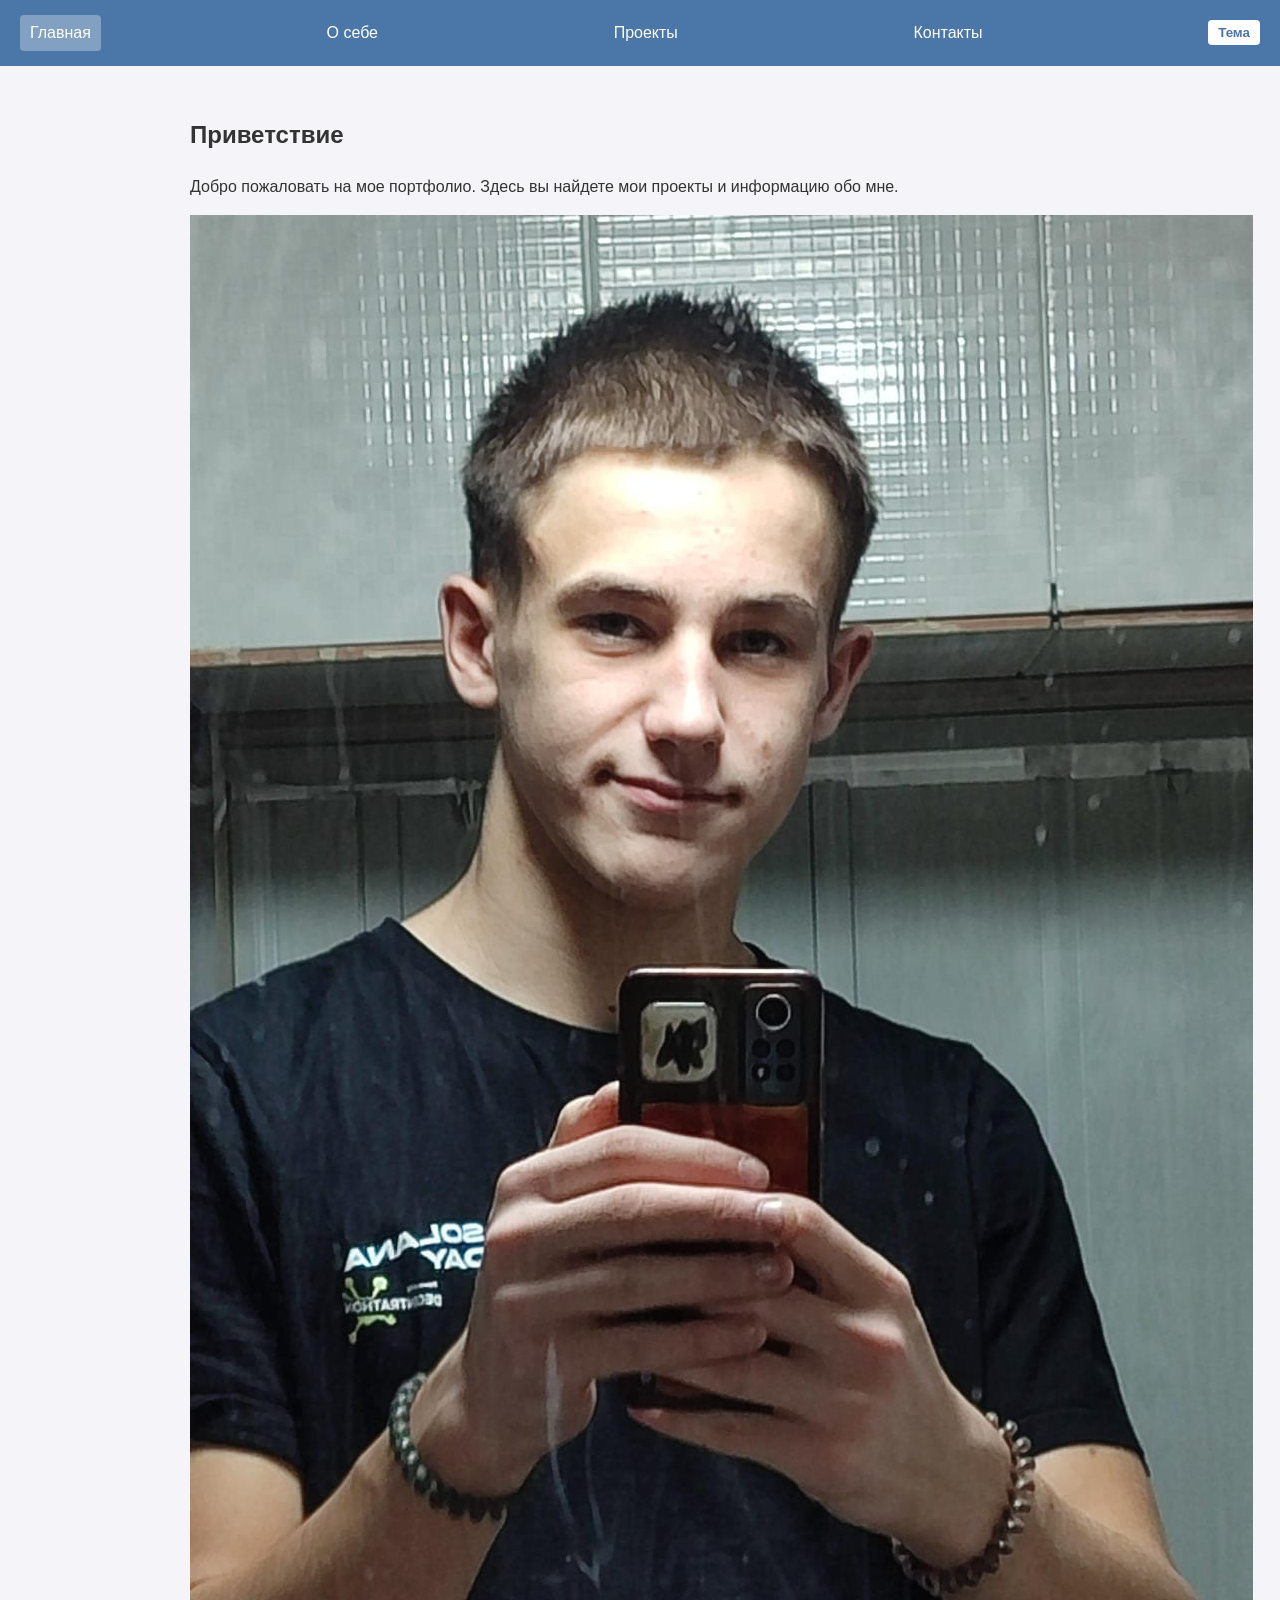
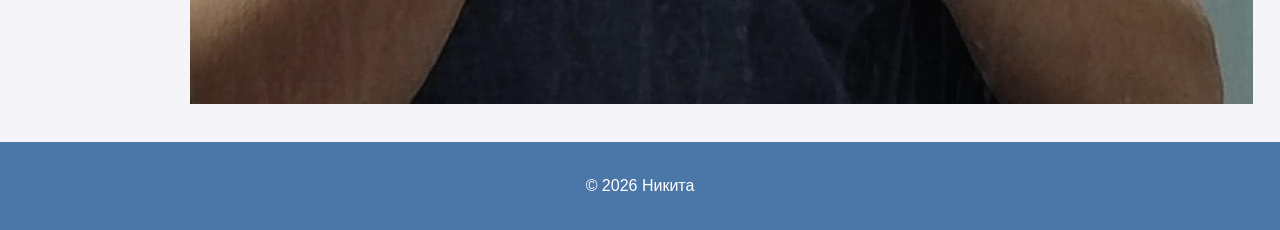
<file: index.html>
<!DOCTYPE html>
<html lang="ru">
<head>
  <meta charset="UTF-8">
  <meta name="viewport" content="width=device-width, initial-scale=1.0">
  <title>Мое портфолио</title>
  <link rel="stylesheet" href="style.css">
</head>
<body>
  <header>
    <nav>
      <a href="index.html" class="active">Главная</a>
      <a href="about.html">О себе</a>
      <a href="projects.html">Проекты</a>
      <a href="contact.html">Контакты</a>
      <button id="theme-toggle">Тема</button>
    </nav>
  </header>
  <main>
    <section>
      <h1>Приветствие</h1>
      <p>Добро пожаловать на мое портфолио. Здесь вы найдете мои проекты и информацию обо мне.</p>
      <img src="photo.jpeg" alt="Фото">
    </section>
  </main>
  <footer>
    <p>© <span id="year"></span> Никита</p>
  </footer>
  <script src="script.js"></script>
</body>
</html>
</file>
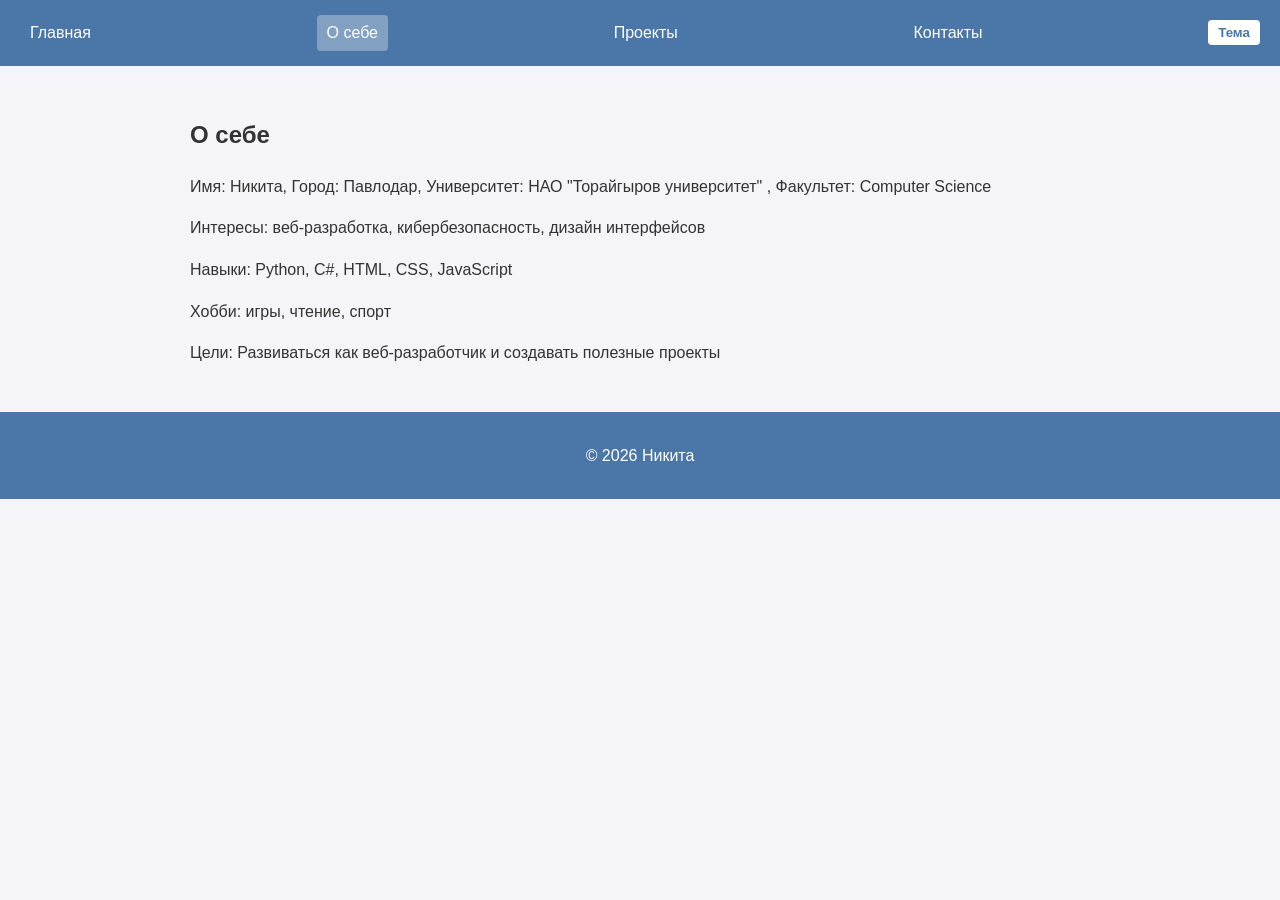
<file: about.html>
<!DOCTYPE html>
<html lang="ru">
<head>
  <meta charset="UTF-8">
  <meta name="viewport" content="width=device-width, initial-scale=1.0">
  <title>О себе</title>
  <link rel="stylesheet" href="style.css">
</head>
<body>
  <header>
    <nav>
      <a href="index.html">Главная</a>
      <a href="about.html" class="active">О себе</a>
      <a href="projects.html">Проекты</a>
      <a href="contact.html">Контакты</a>
      <button id="theme-toggle">Тема</button>
    </nav>
  </header>
  <main>
    <section>
      <h1>О себе</h1>
      <p>Имя: Никита, Город: Павлодар, Университет: НАО "Торайгыров университет" , Факультет: Computer Science</p>
      <p>Интересы: веб-разработка, кибербезопасность, дизайн интерфейсов</p>
      <p>Навыки: Python, C#, HTML, CSS, JavaScript</p>
      <p>Хобби: игры, чтение, спорт</p>
      <p>Цели: Развиваться как веб-разработчик и создавать полезные проекты</p>
    </section>
  </main>
  <footer>
    <p>© <span id="year"></span> Никита</p>
  </footer>
  <script src="script.js"></script>
</body>
</html>
</file>
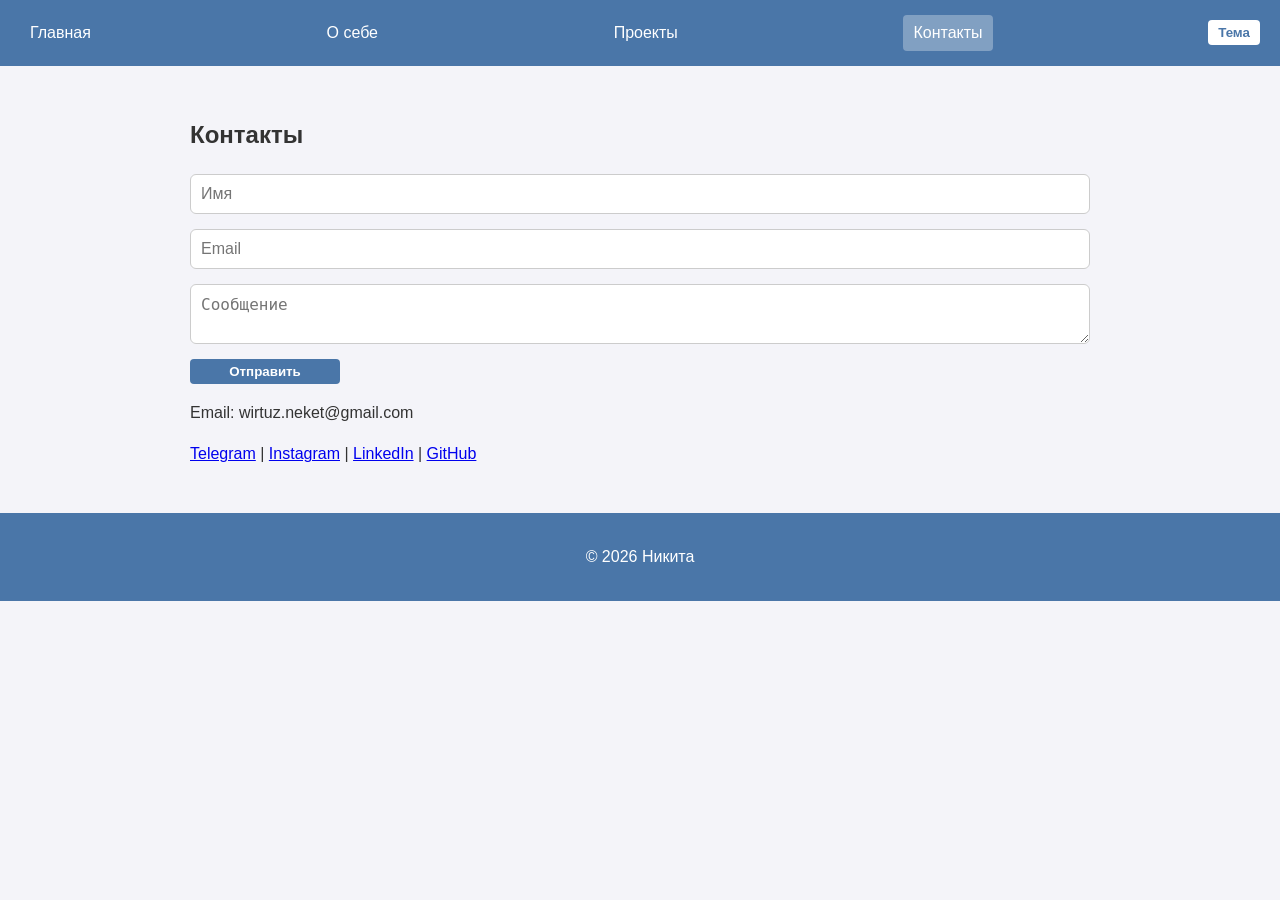
<file: contact.html>
<!DOCTYPE html>
<html lang="ru">
<head>
  <meta charset="UTF-8">
  <meta name="viewport" content="width=device-width, initial-scale=1.0">
  <title>Контакты</title>
  <link rel="stylesheet" href="style.css">
</head>
<body>
  <header>
    <nav>
      <a href="index.html">Главная</a>
      <a href="about.html">О себе</a>
      <a href="projects.html">Проекты</a>
      <a href="contact.html" class="active">Контакты</a>
      <button id="theme-toggle">Тема</button>
    </nav>
  </header>
  <main>
    <section>
      <h1>Контакты</h1>
      <form>
        <input type="text" placeholder="Имя" required>
        <input type="email" placeholder="Email" required>
        <textarea placeholder="Сообщение" required></textarea>
        <button type="submit">Отправить</button>
      </form>
      <p>Email: wirtuz.neket@gmail.com</p>
      <p>
        <a href="#">Telegram</a> |
        <a href="#">Instagram</a> |
        <a href="#">LinkedIn</a> |
        <a href="#">GitHub</a>
      </p>
    </section>
  </main>
  <footer>
    <p>© <span id="year"></span> Никита</p>
  </footer>
  <script src="script.js"></script>
</body>
</html>
</file>
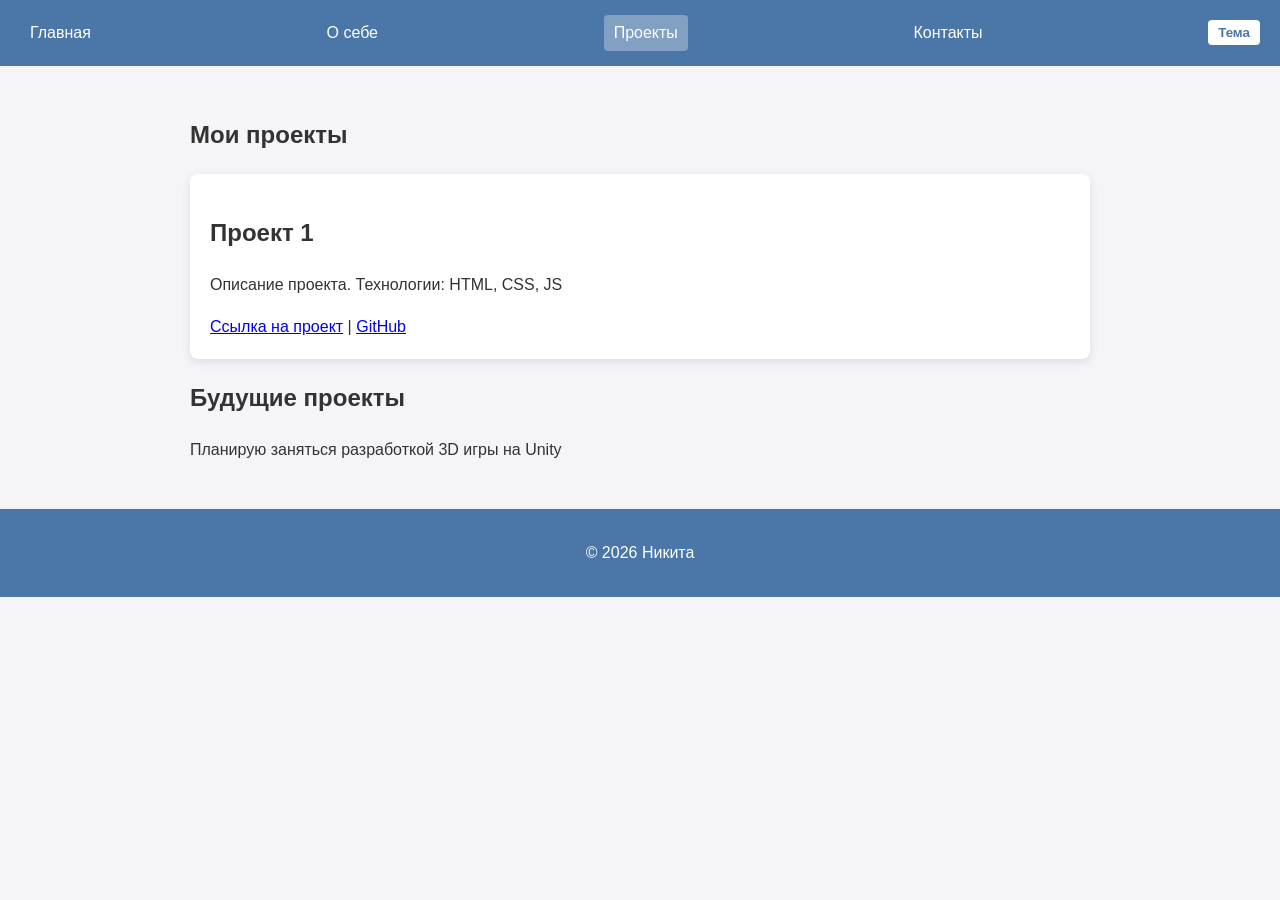
<file: projects.html>
<!DOCTYPE html>
<html lang="ru">
<head>
  <meta charset="UTF-8">
  <meta name="viewport" content="width=device-width, initial-scale=1.0">
  <title>Мои проекты</title>
  <link rel="stylesheet" href="style.css">
</head>
<body>
  <header>
    <nav>
      <a href="index.html">Главная</a>
      <a href="about.html">О себе</a>
      <a href="projects.html" class="active">Проекты</a>
      <a href="contact.html">Контакты</a>
      <button id="theme-toggle">Тема</button>
    </nav>
  </header>
  <main>
    <section>
      <h1>Мои проекты</h1>
      <div class="project">
        <h2>Проект 1</h2>
        <p>Описание проекта. Технологии: HTML, CSS, JS</p>
        <a href="#">Ссылка на проект</a> | <a href="#">GitHub</a>
      </div>
      <h2>Будущие проекты</h2>
      <p>Планирую заняться разработкой 3D игры на Unity</p>
    </section>
  </main>
  <footer>
    <p>© <span id="year"></span> Никита</p>
  </footer>
  <script src="script.js"></script>
</body>
</html>
</file>
<file: style.css>
/* Общие стили */
body {
  font-family: 'Segoe UI', Tahoma, Geneva, Verdana, sans-serif;
  margin: 0;
  background-color: #f4f4f9;
  color: #333;
  line-height: 1.6;
}

header {
  background: #4a76a8;
  color: #fff;
  padding: 15px 20px;
}

nav {
  display: flex;
  align-items: center;
  justify-content: space-between;
  flex-wrap: wrap;
}

nav a {
  color: #fff;
  margin-right: 15px;
  text-decoration: none;
  font-weight: 500;
  padding: 5px 10px;
  border-radius: 4px;
  transition: background 0.3s;
}

nav a:hover, nav a.active {
  background: rgba(255,255,255,0.3);
}

button {
  padding: 5px 10px;
  border: none;
  background: #fff;
  color: #4a76a8;
  cursor: pointer;
  border-radius: 4px;
  font-weight: bold;
  transition: background 0.3s;
}

button:hover {
  background: #e0e0e0;
}

main {
  padding: 30px 20px;
  max-width: 900px;
  margin: 0 auto;
}

/* Фото на главной */
.profile-photo {
  max-width: 250px;
  height: auto;
  border-radius: 50%;
  box-shadow: 0 4px 15px rgba(0,0,0,0.3);
  display: block;
  margin: 20px auto;
  transition: transform 0.3s, box-shadow 0.3s;
}

.profile-photo:hover {
  transform: scale(1.05);
  box-shadow: 0 6px 20px rgba(0,0,0,0.4);
}

/* Стили карточек проектов */
.project {
  background: #fff;
  padding: 20px;
  margin-bottom: 20px;
  border-radius: 8px;
  box-shadow: 0 3px 10px rgba(0,0,0,0.1);
  transition: transform 0.3s, box-shadow 0.3s;
}

.project:hover {
  transform: translateY(-5px);
  box-shadow: 0 6px 15px rgba(0,0,0,0.15);
}

/* Форма контактов */
form {
  display: flex;
  flex-direction: column;
  gap: 15px;
}

input, textarea {
  padding: 10px;
  border-radius: 6px;
  border: 1px solid #ccc;
  font-size: 16px;
}

button[type="submit"] {
  width: 150px;
  align-self: flex-start;
  background: #4a76a8;
  color: #fff;
  border: none;
  cursor: pointer;
  font-weight: bold;
}

button[type="submit"]:hover {
  background: #3b5c88;
}

/* Футер */
footer {
  text-align: center;
  padding: 15px;
  background: #4a76a8;
  color: #fff;
}

/* Темная тема */
.dark-theme {
  background-color: #121212;
  color: #f4f4f4;
}

.dark-theme header, .dark-theme footer {
  background: #000;
}

.dark-theme .project {
  background: #1e1e1e;
}

.dark-theme input, .dark-theme textarea {
  background: #1e1e1e;
  border: 1px solid #555;
  color: #f4f4f4;
}

.dark-theme button[type="submit"] {
  background: #333;
  color: #fff;
}
</file>
